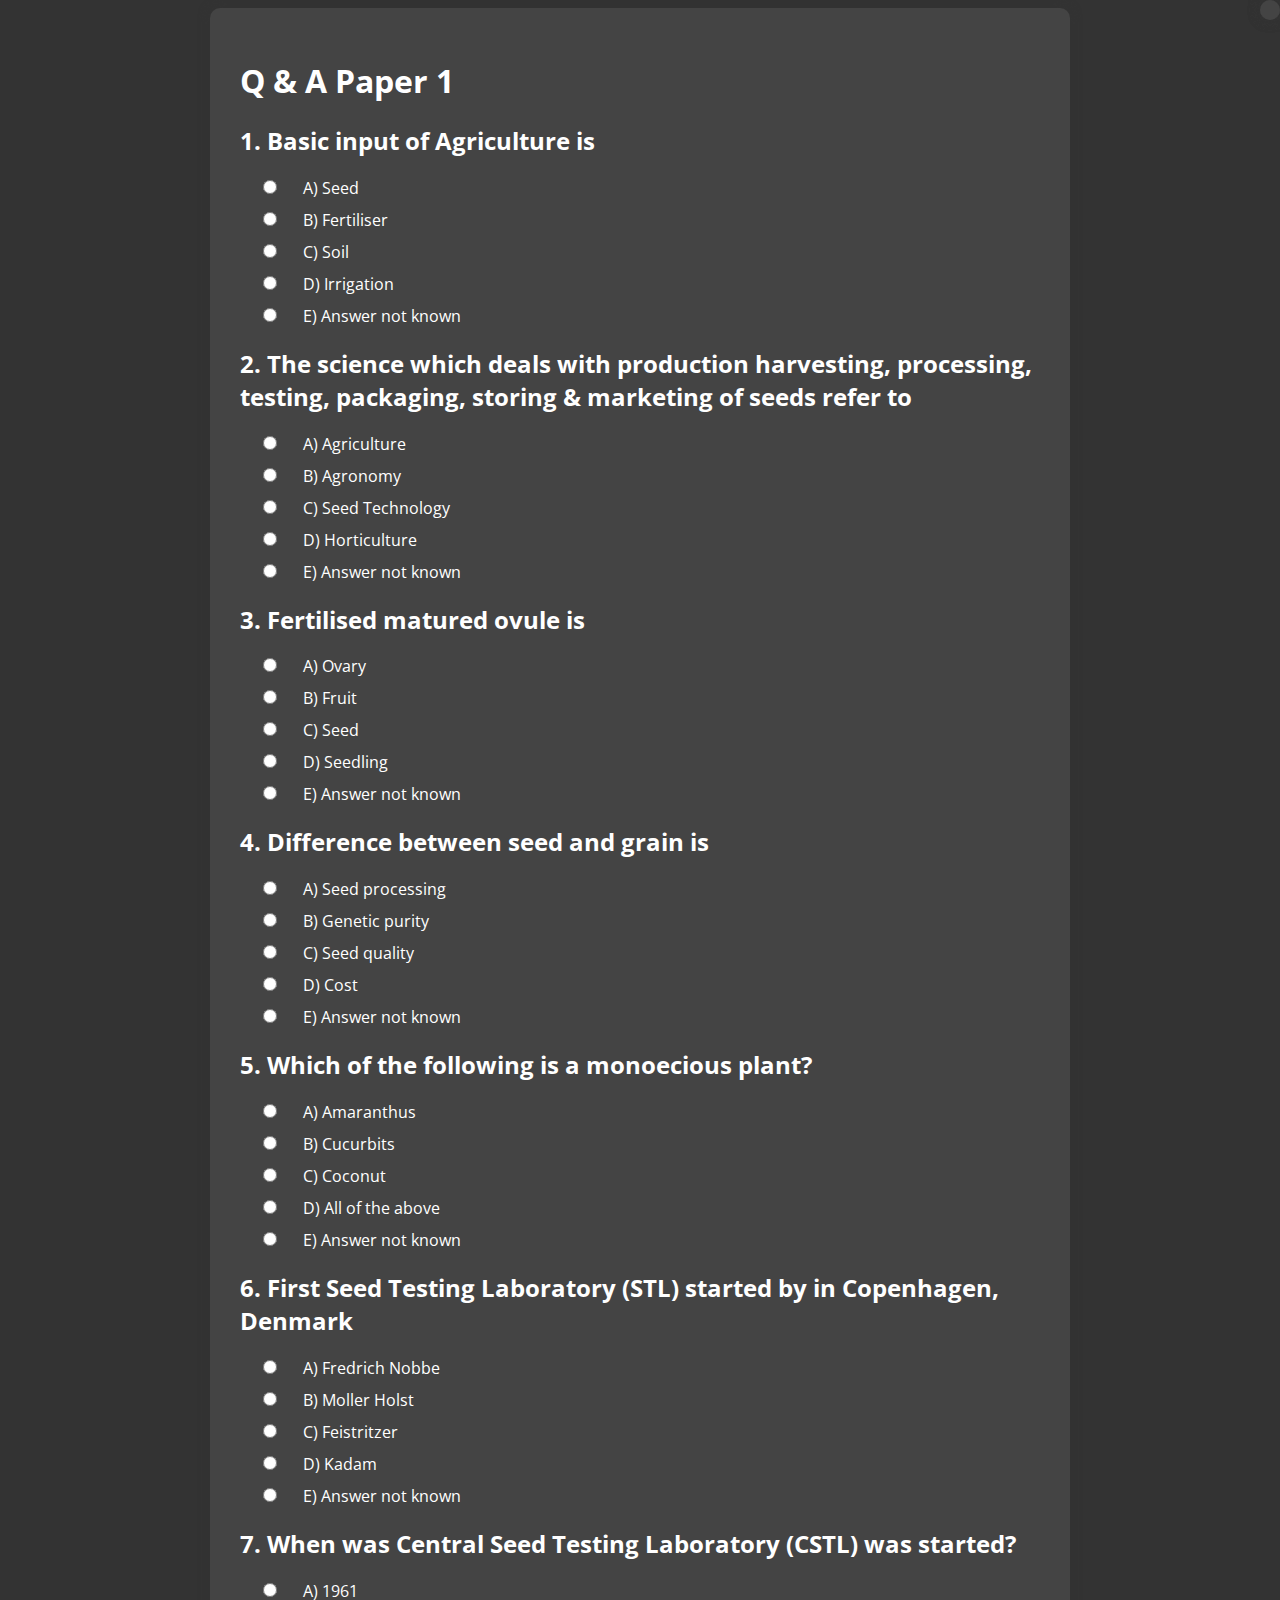
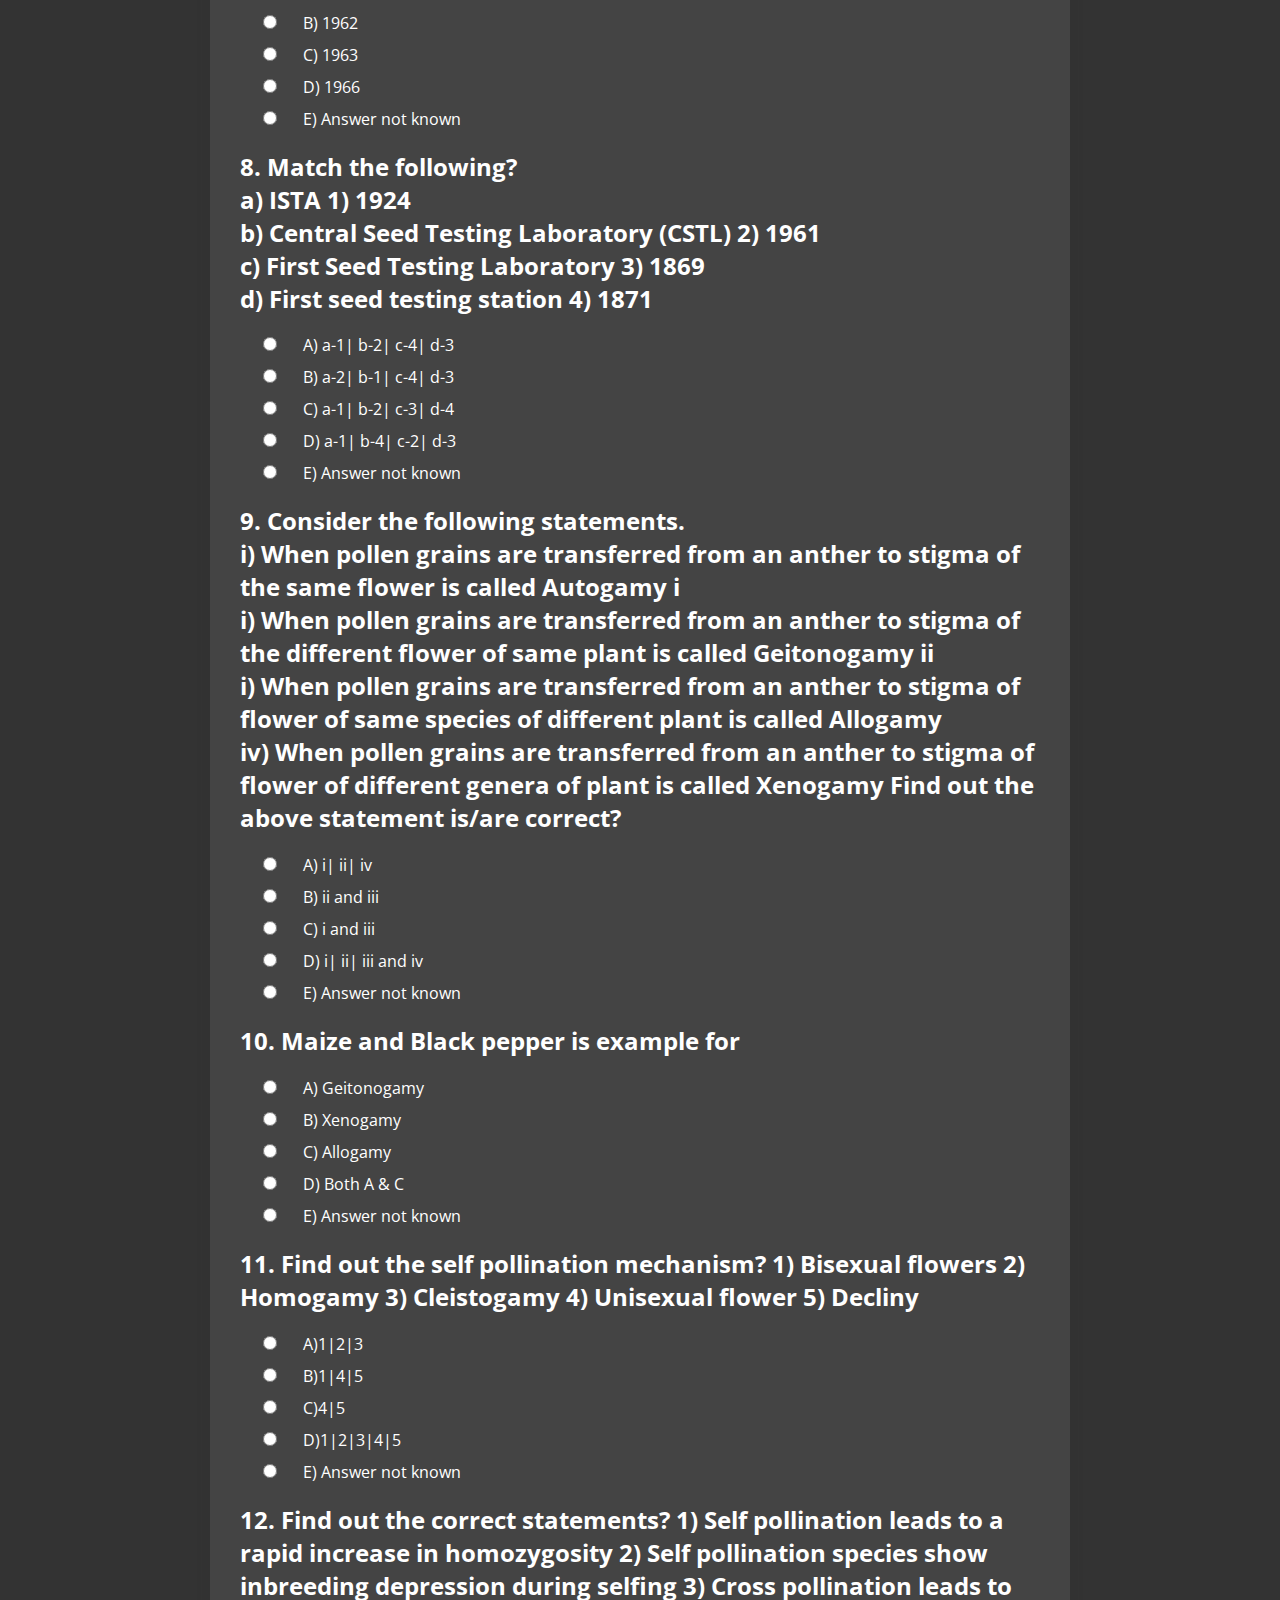
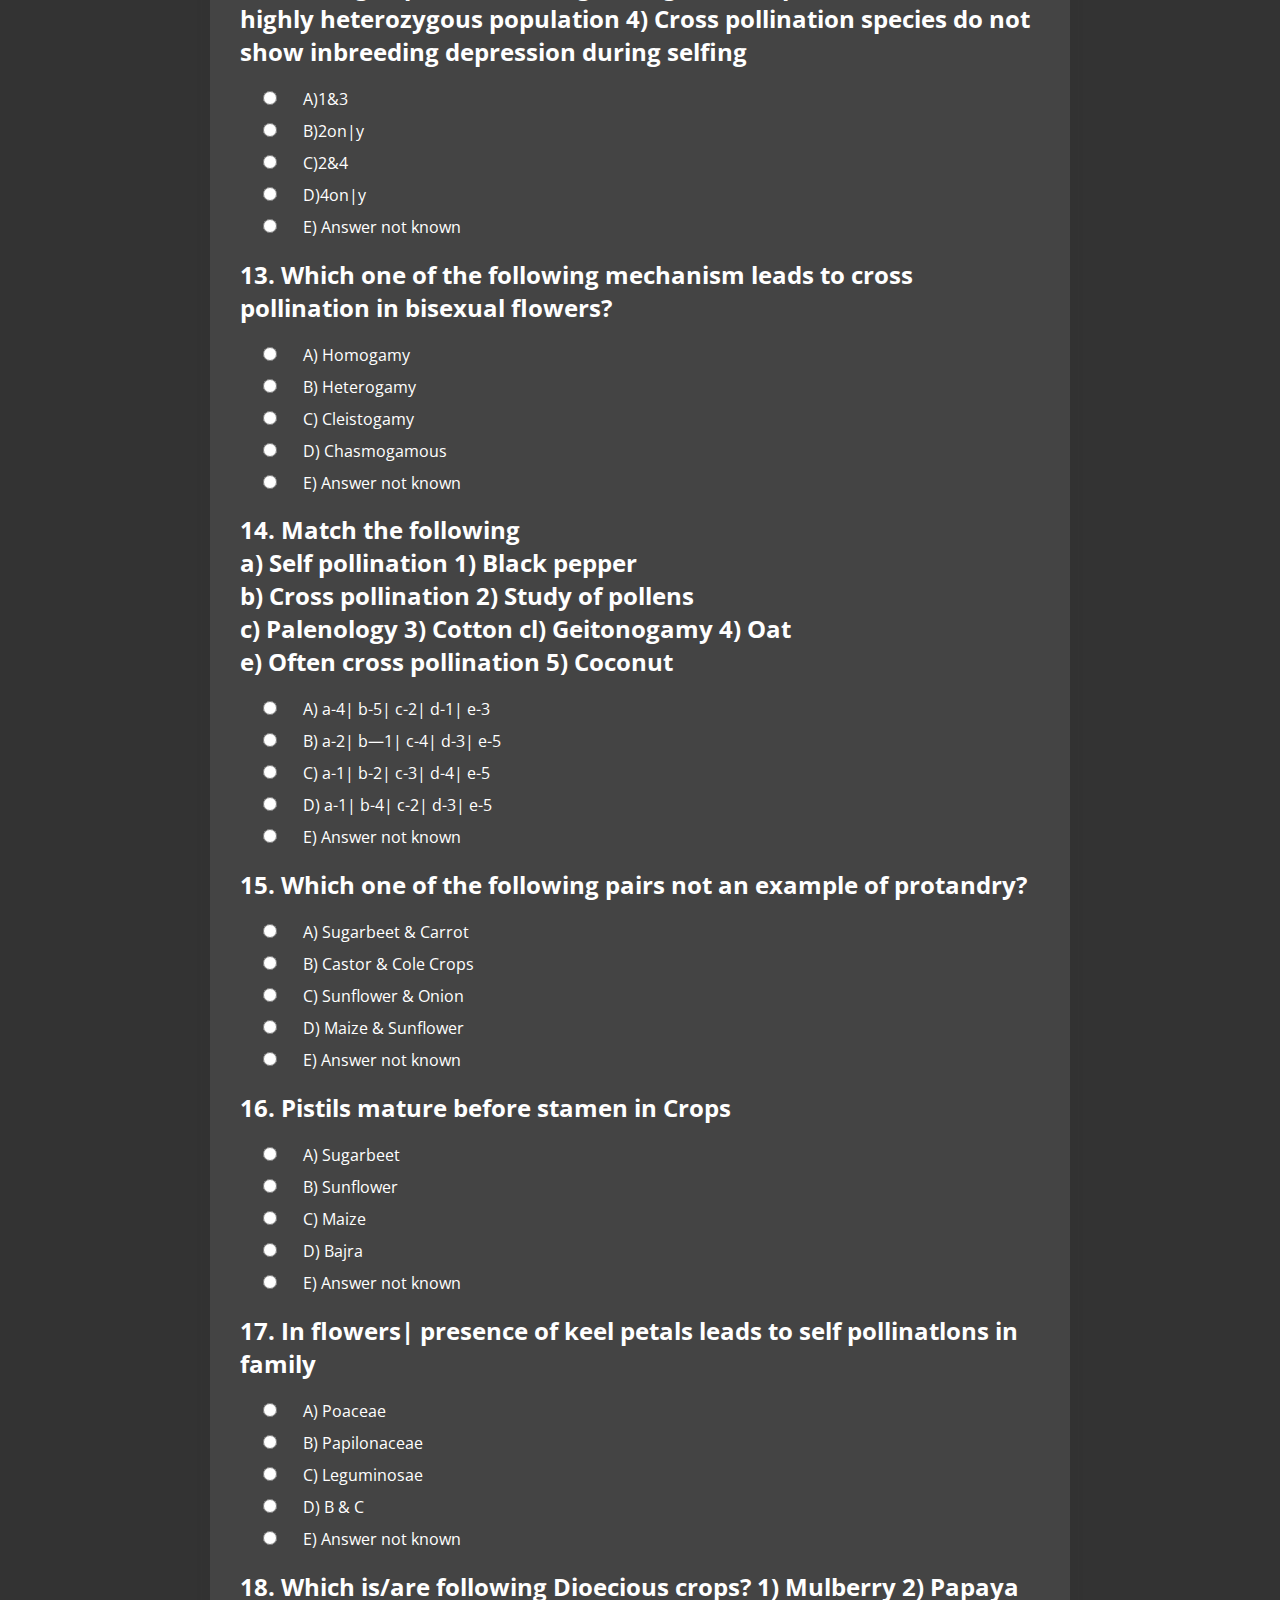
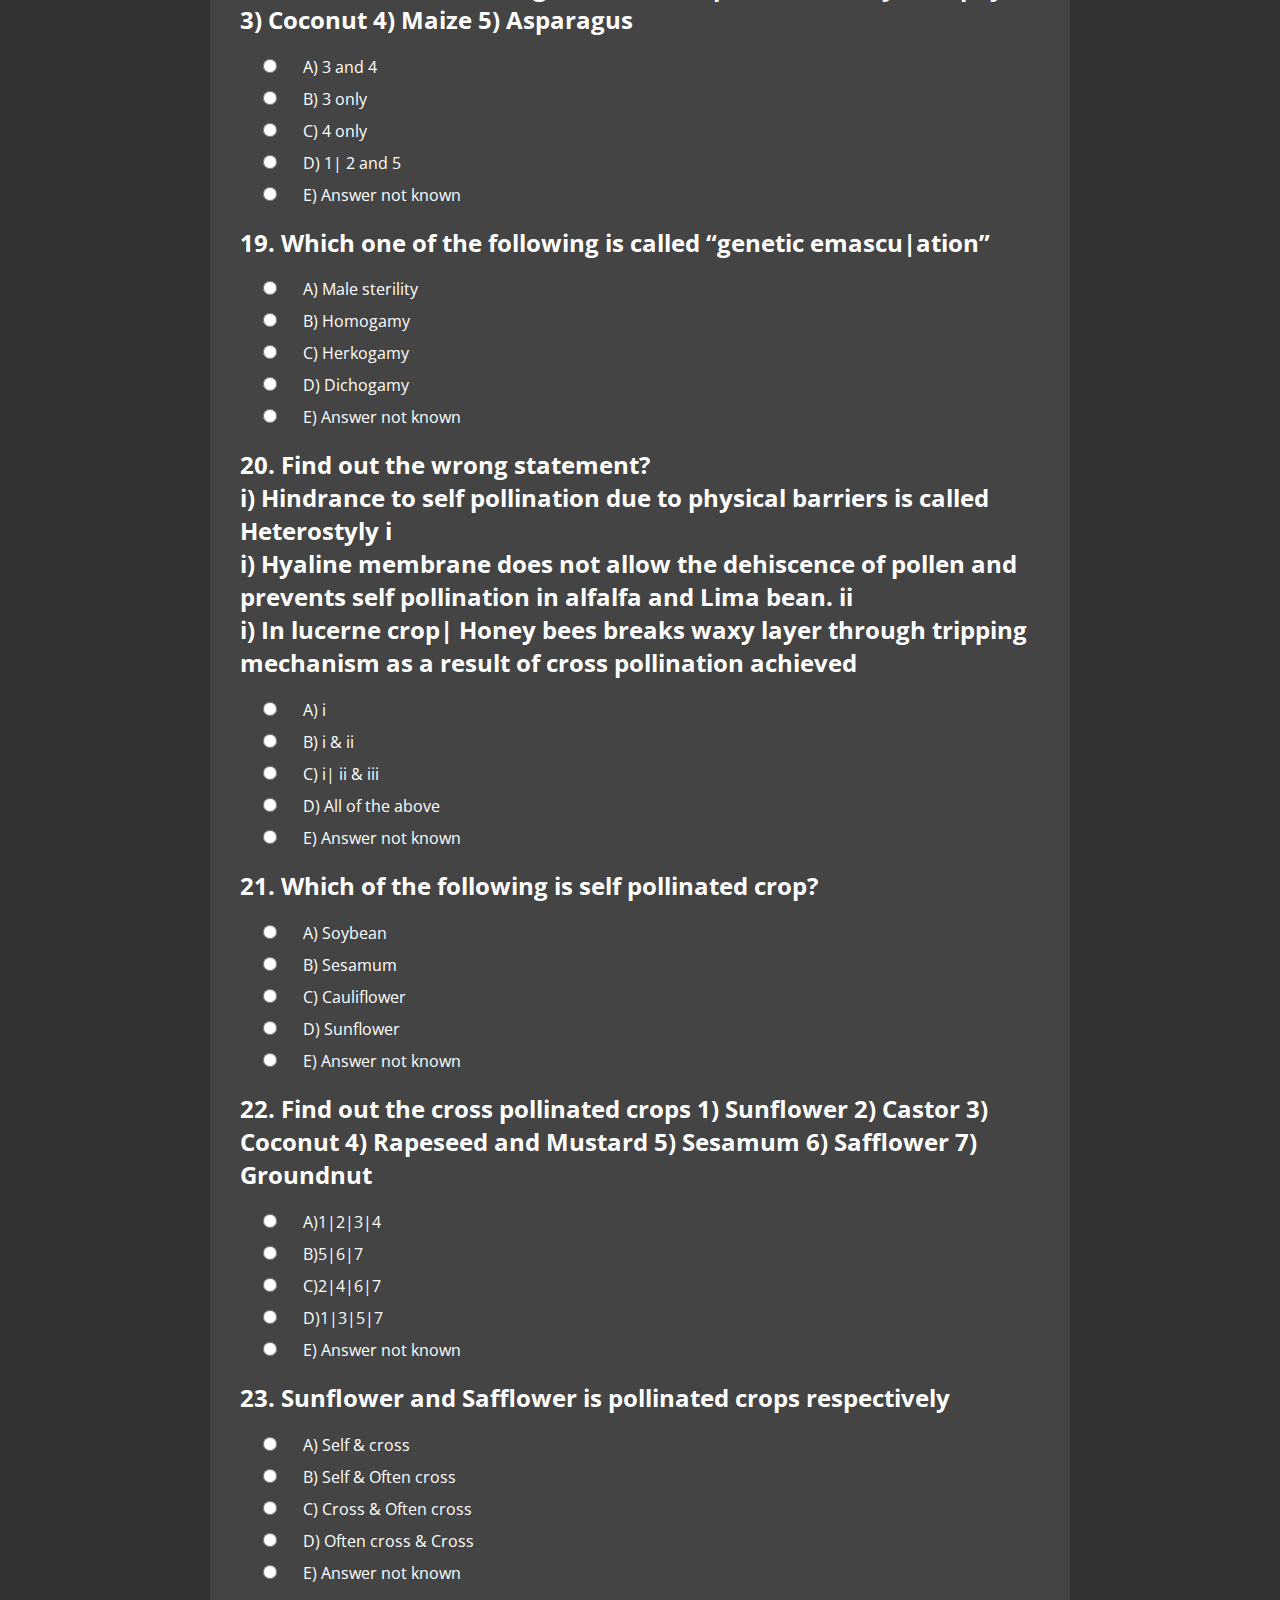
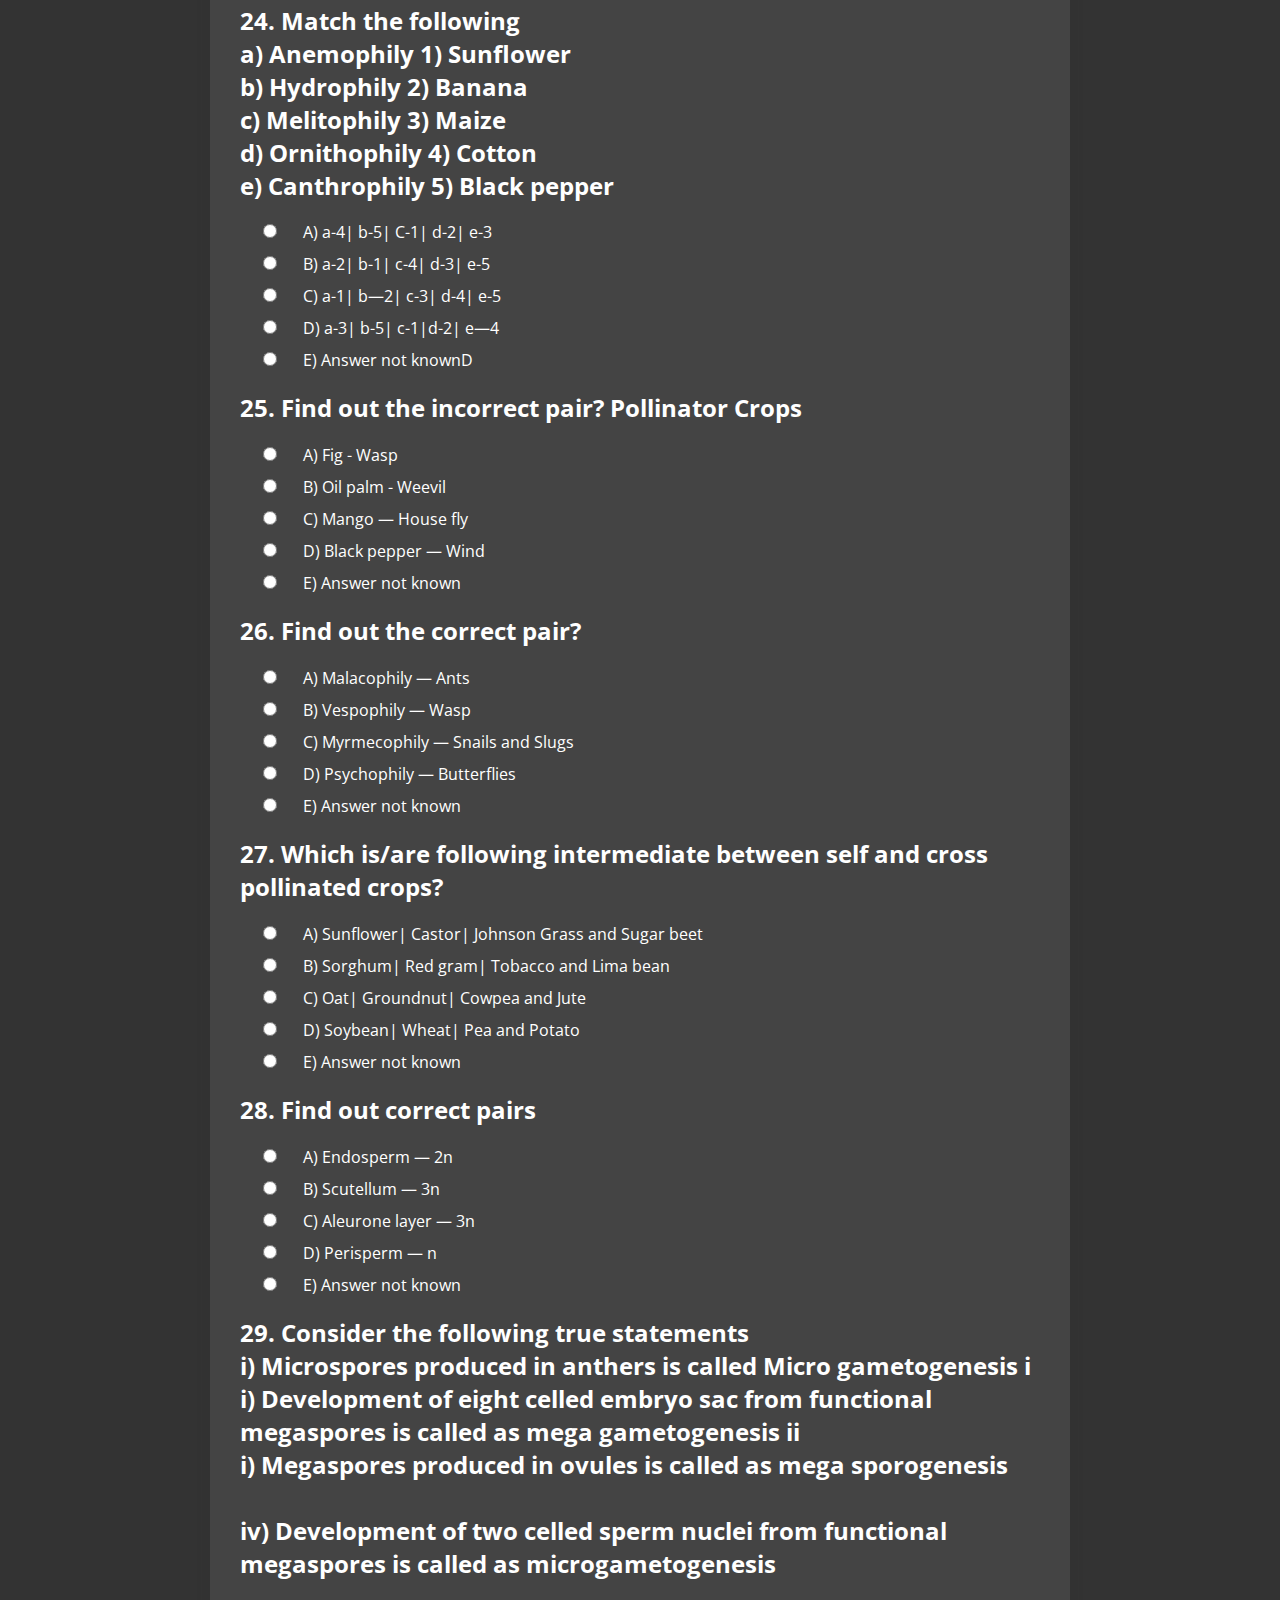
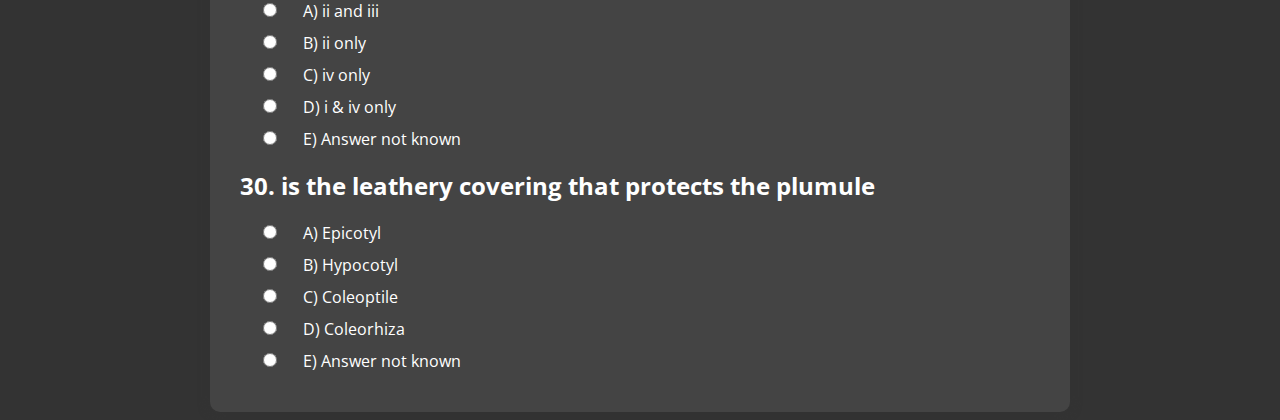
<file: pageOne.html>
<!DOCTYPE html>
<html>
  <head>
    <meta charset="UTF-8">
    <title>Quiz</title>
    <link href="https://fonts.googleapis.com/css2?family=Open+Sans:wght@400;600&display=swap" rel="stylesheet">
    <link rel="stylesheet" type="text/css" href="style.css">
  </head>
  <body>
    <div id="quiz-container">
      <h1>Quiz</h1>
      <form id="quiz-form">
        <!-- Add the questions and options here -->
      </form>
    </div>
    <div id="result-container" style="display: none;">
      <h2>Result</h2>
      <div class="score">Your score is: <span id="score">0</span></div>
      <div class="incorrect-questions">
        <h3>Incorrect Questions:</h3>
        <ul id="incorrect-questions-list">
          <!-- List of incorrect questions will be added here -->
        </ul>
      </div>
    </div>
    <div id="score-board">
    </div>
    <script type="text/javascript" src="app.js"></script>
  </body>
</html>
</file>
<file: style.css>
body {
  font-family: "Open Sans", sans-serif;
  background-color: #333;
  color: #fff;
  }


  input[type="radio"] {
    width: 100px;
    height: 40px;
    position:relative;
    opacity: 1;

  }
  #score-board {
    position: fixed;
    top: 0;
    right: 0;
    background-color: #444;
    padding: 10px;
    border-radius: 10px;
    box-shadow: 0px 0px 10px 2px #333;
    font-size: 30px;
    }
  
  @media (min-width: 1024px) {
    input[type="radio"] {
      width: 50px;
      height: 14px;
      position:relative;

    }
    #score-board {
      position: fixed;
      top: 0;
      right: 0;
      background-color: #444;
      padding: 10px;
      border-radius: 10px;
      box-shadow: 0px 0px 10px 2px #333;
      font-size: 20px;
    }
  }
  


  h1, h2 {
  text-align: left;
  color: #fff;
  }
  
  #quiz-container {
  max-width: 800px;
  margin: 0 auto;
  padding: 30px;
  background-color: #444;
  border-radius: 10px;
  box-shadow: 0px 0px 10px 2px #333;
  }
  
  #result-container {
  max-width: 800px;
  margin: 30px auto;
  padding: 30px;
  background-color: #555;
  border-radius: 10px;
  box-shadow: 0px 0px 10px 2px #333;
  }
  
  .options {
  list-style: none;
  padding: 0;
  margin: 0;
  pointer-events: fill;
  }
  
  .options li {
  margin-bottom: 10px;
  }
  
  .score {
  text-align: center;
  margin-bottom: 30px;
  font-size: 1.5em;
  font-weight: bold;
  color: #fff;
  }
  
  .incorrect-questions {
  margin-top: 30px;
  }
  
  .incorrect-questions ul {
  list-style: none;
  padding: 0;
  margin: 0;
  }
  
  .incorrect-questions li {
  margin-bottom: 20px;
  padding: 20px;
  background-color: #664444;
  border-radius: 10px;
  box-shadow: 0px 0px 10px 2px #333;
  }
  
  .option {
    position: relative;
    padding: 1px;
    background-color: none;
    z-index: 1;
    transition: background-color 0.1s;
  }
  
  .option::after {
    content: "";
    position: absolute;
    top: 0;
    bottom: 0;
    left: 0;
    right: 0;
    border-radius: 20px;
    background-color: transparent;
    transition: background-color 0.0s;
    z-index: -1;
  }
  
  .correct::after {
    background-color: darkgreen;
    
  }
  
  .incorrect::after {
    background-color: darkred;
  }
</file>
